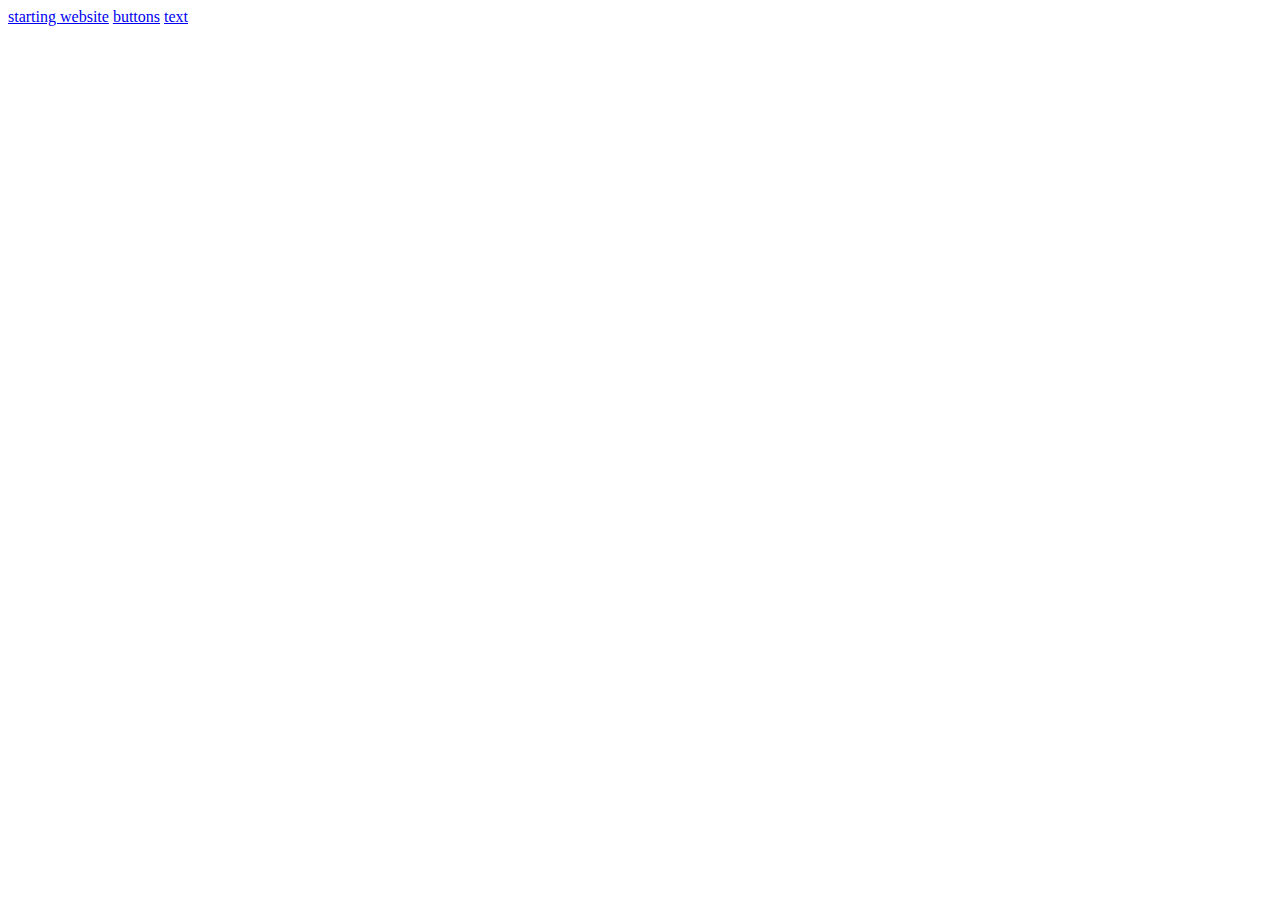
<file: index.html>
<!DOCTYPE html>
<html lang="en">
  <head>
    <meta charset="UTF-8" />
    <meta name="viewport" content="width=device-width, initial-scale=1.0" />
    <title>booyah</title>
  </head>
  <body>
    <a href="website.html">starting website</a>
    <a href="buttons.html">buttons</a>
    <a href="text.html">text</a>
  </body>
</html>
</file>
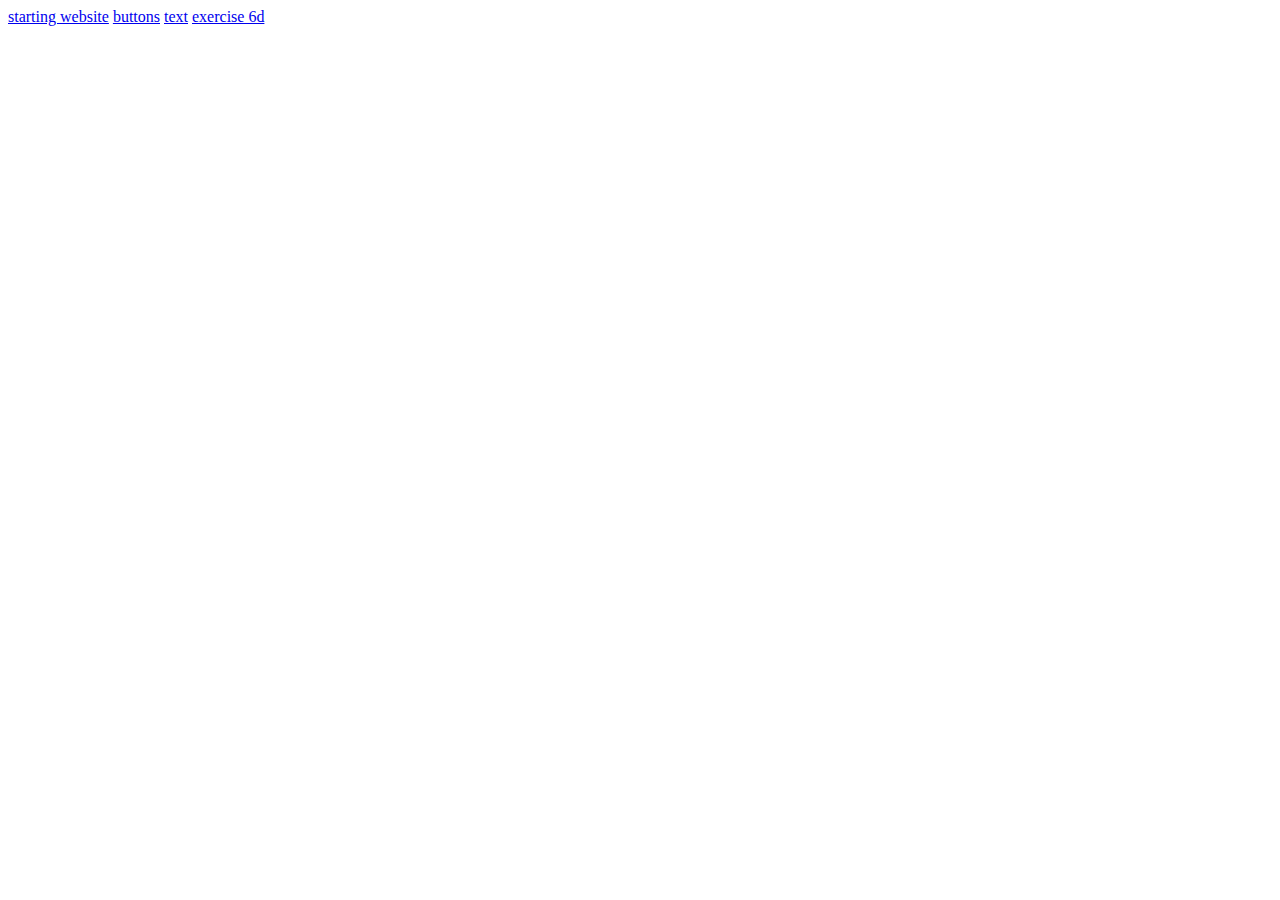
<file: intro-to-html/index.html>
<!DOCTYPE html>
<html lang="en">
  <head>
    <meta charset="UTF-8" />
    <meta name="viewport" content="width=device-width, initial-scale=1.0" />
    <title>booyah</title>
  </head>
  <body>
    <a href="website.html">starting website</a>
    <a href="buttons.html">buttons</a>
    <a href="text.html">text</a>
    <a href="text_6d.html">exercise 6d</a>
  </body>
</html>
</file>
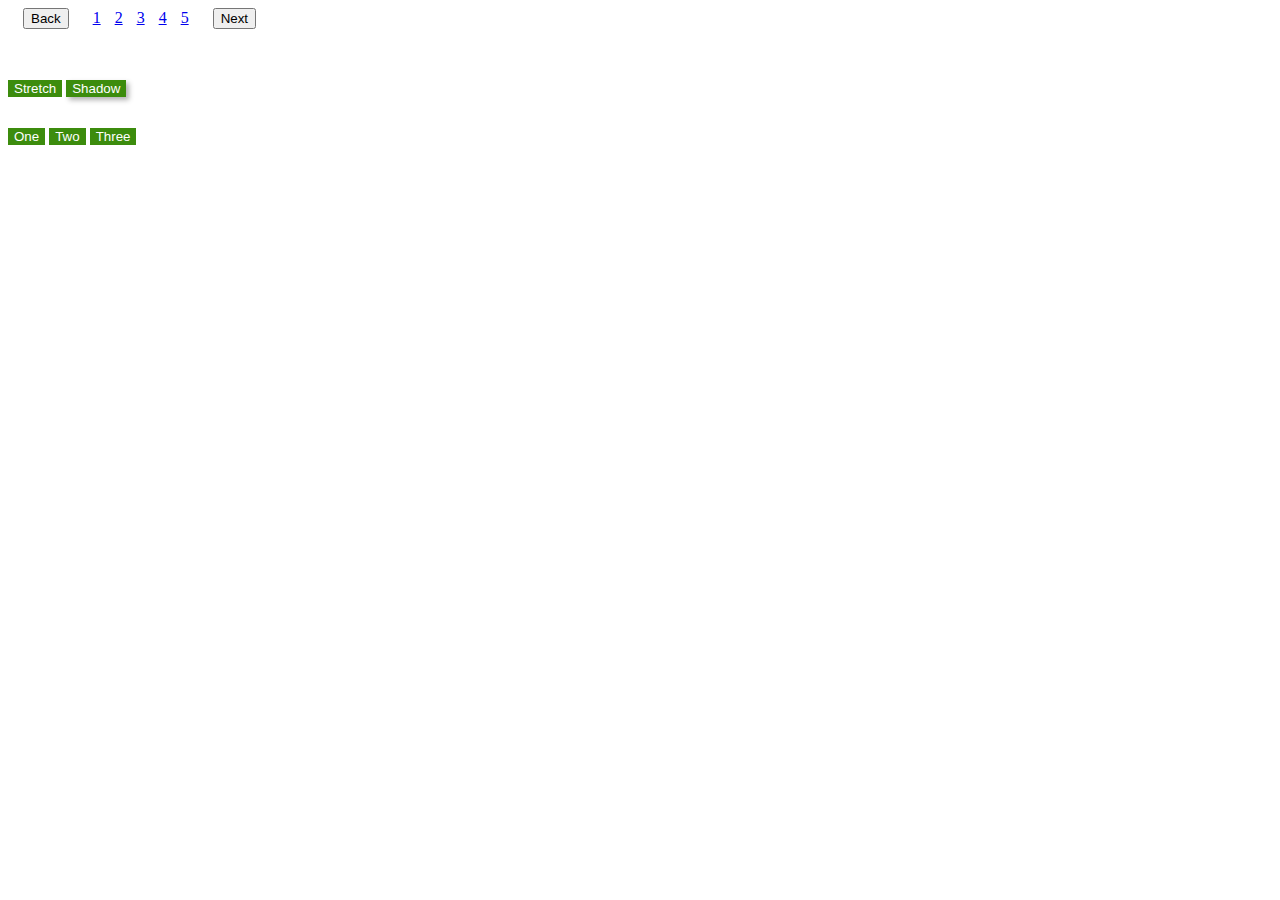
<file: buttons.html>
<!DOCTYPE html>
<html lang="en">
  <head>
    <meta charset="UTF-8" />
    <meta name="viewport" content="width=device-width, initial-scale=1.0" />
    <title>Buttons Practice</title>
    <link rel="stylesheet" href="buttons.css">
  </head>
  <body>
    <button class="back-next">Back</button>
    <a href="index.html">1</a>
    <a href="index.html">2</a>
    <a href="index.html">3</a>
    <a href="index.html">4</a>
    <a href="index.html">5</a>
    <button class="back-next">Next</button>

    <br />
    <button class="stretch">Stretch</button>
    <button class="shadow">Shadow</button>
    <br />
    <button class="number">One</button>
    <button class="number">Two</button>
    <button class="number">Three</button>
  </body>
</html>
</file>
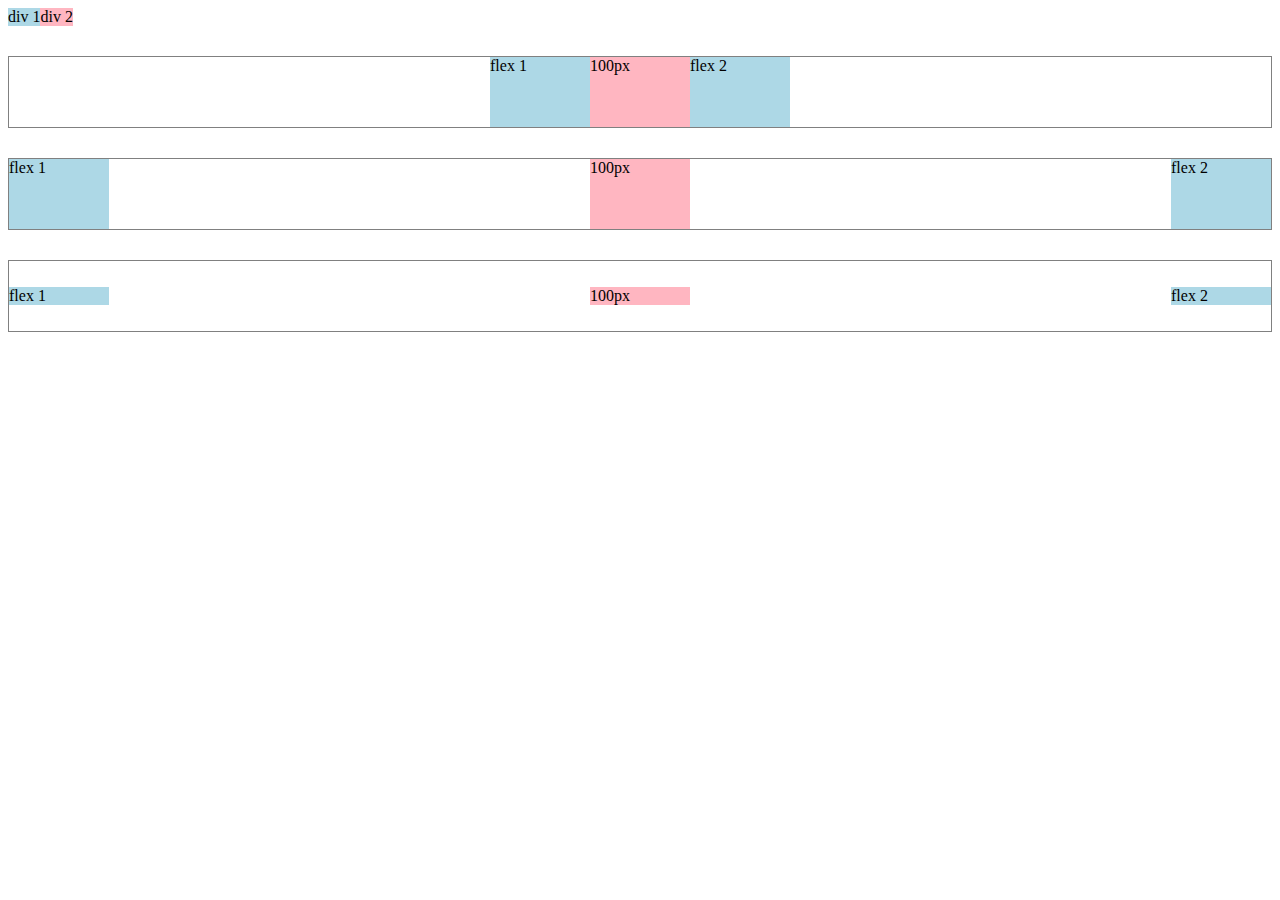
<file: flexbox.html>
<!DOCTYPE html>
<html lang="en">
  <head>
    <meta charset="UTF-8" />
    <meta name="viewport" content="width=device-width, initial-scale=1.0" />
    <title>Flexbox</title>
  </head>
  <body>
    <div style="display: flex; flex-direction: row">
      <div style="background-color: lightblue">div 1</div>
      <div style="background-color: lightpink">div 2</div>
    </div>
    <div
      style="
        display: flex;
        flex-direction: row;
        margin-top: 30px;
        height: 70px;
        border-width: 1px;
        border-style: solid;
        border-color: grey;
        justify-content: center;
      "
    >
      <div style="background-color: lightblue; width: 100px">flex 1</div>
      <div style="background-color: lightpink; width: 100px">100px</div>
      <div style="background-color: lightblue; width: 100px">flex 2</div>
    </div>
    <div
      style="
        display: flex;
        flex-direction: row;
        margin-top: 30px;
        height: 70px;
        border-width: 1px;
        border-style: solid;
        border-color: grey;
        justify-content: space-between;
      "
    >
      <div style="background-color: lightblue; width: 100px">flex 1</div>
      <div style="background-color: lightpink; width: 100px">100px</div>
      <div style="background-color: lightblue; width: 100px">flex 2</div>
    </div>
    <div
      style="
        display: flex;
        flex-direction: row;
        margin-top: 30px;
        height: 70px;
        border-width: 1px;
        border-style: solid;
        border-color: grey;
        justify-content: space-between;
        align-items: center;
      "
    >
      <div style="background-color: lightblue; width: 100px">flex 1</div>
      <div style="background-color: lightpink; width: 100px">100px</div>
      <div style="background-color: lightblue; width: 100px">flex 2</div>
    </div>
  </body>
</html>
</file>
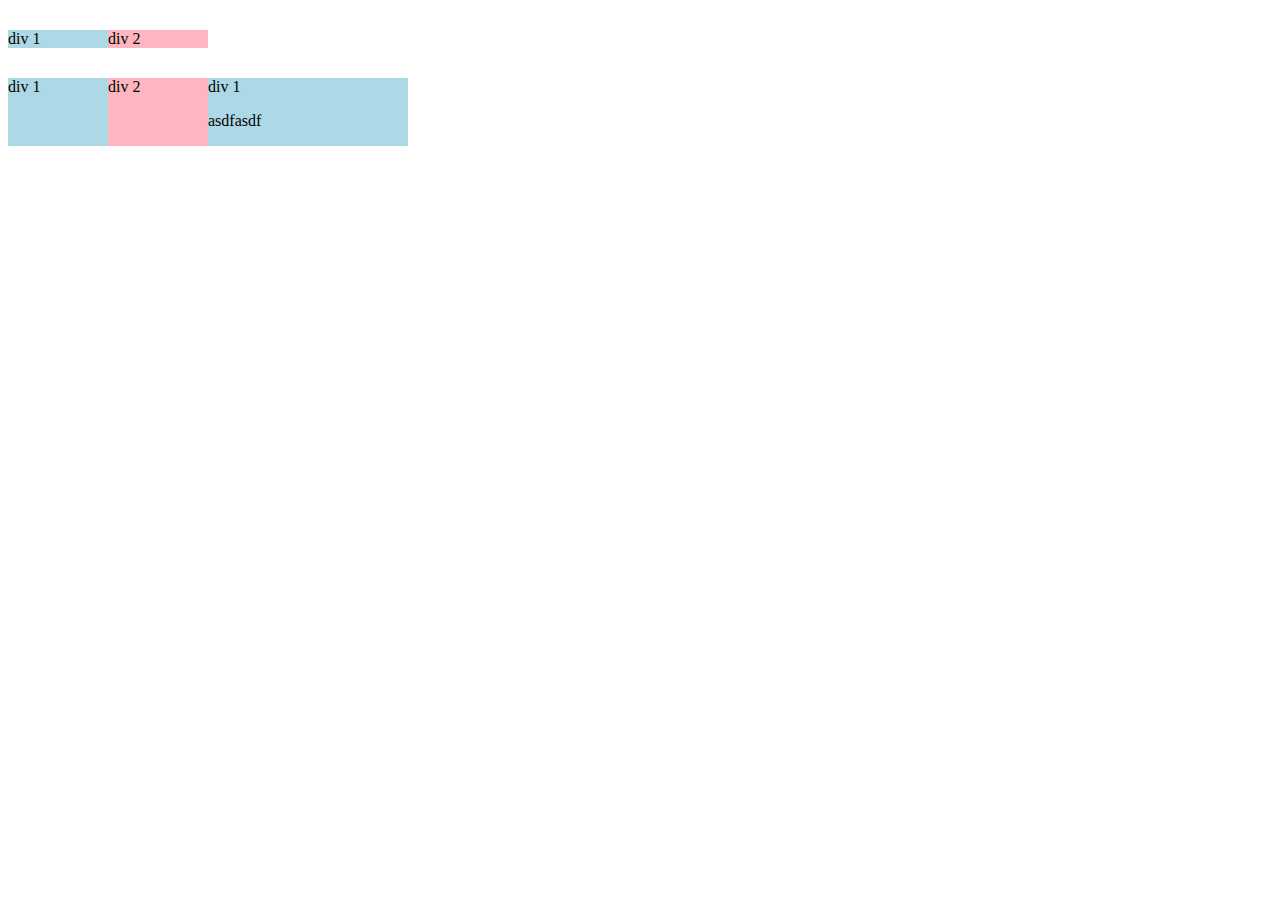
<file: grid.html>
<!DOCTYPE html>
<html lang="en">
  <head>
    <meta charset="UTF-8" />
    <meta name="viewport" content="width=device-width, initial-scale=1.0" />
    <title>Grid Practice</title>
  </head>
  <body>
    <div
      style="
        margin-top: 30px;
        display: grid;
        grid-template-columns: 100px 100px;
      "
    >
      <div style="background-color: lightblue">div 1</div>
      <div style="background-color: lightpink">div 2</div>
    </div>
    <div
      style="
        margin-top: 30px;
        display: grid;
        grid-template-columns: 100px 100px 200px;
      "
    >
      <div style="background-color: lightblue">
        div 1
      </div>
      <div style="background-color: lightpink">div 2</div>
      <div style="background-color: lightblue">
        div 1
        <p>asdfasdf</p>
      </div>
    </div>
  </body>
</html>
</file>
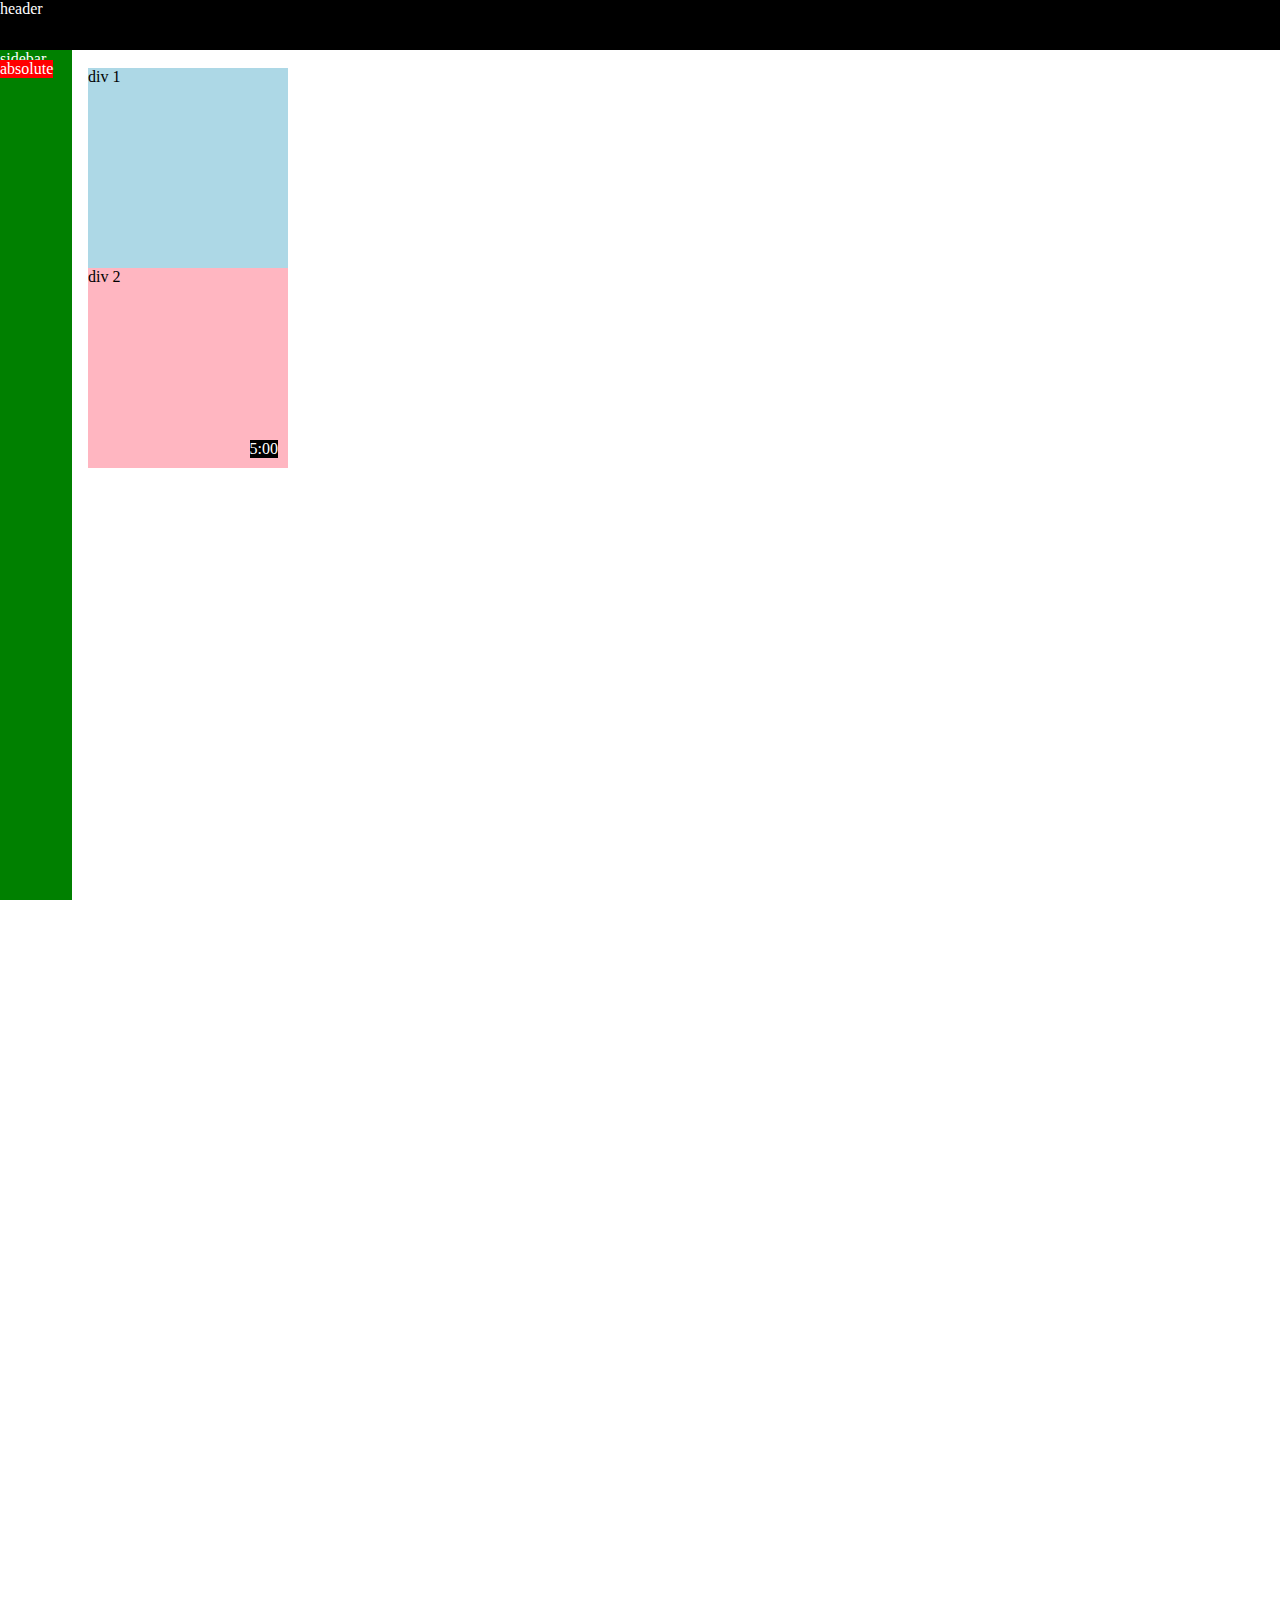
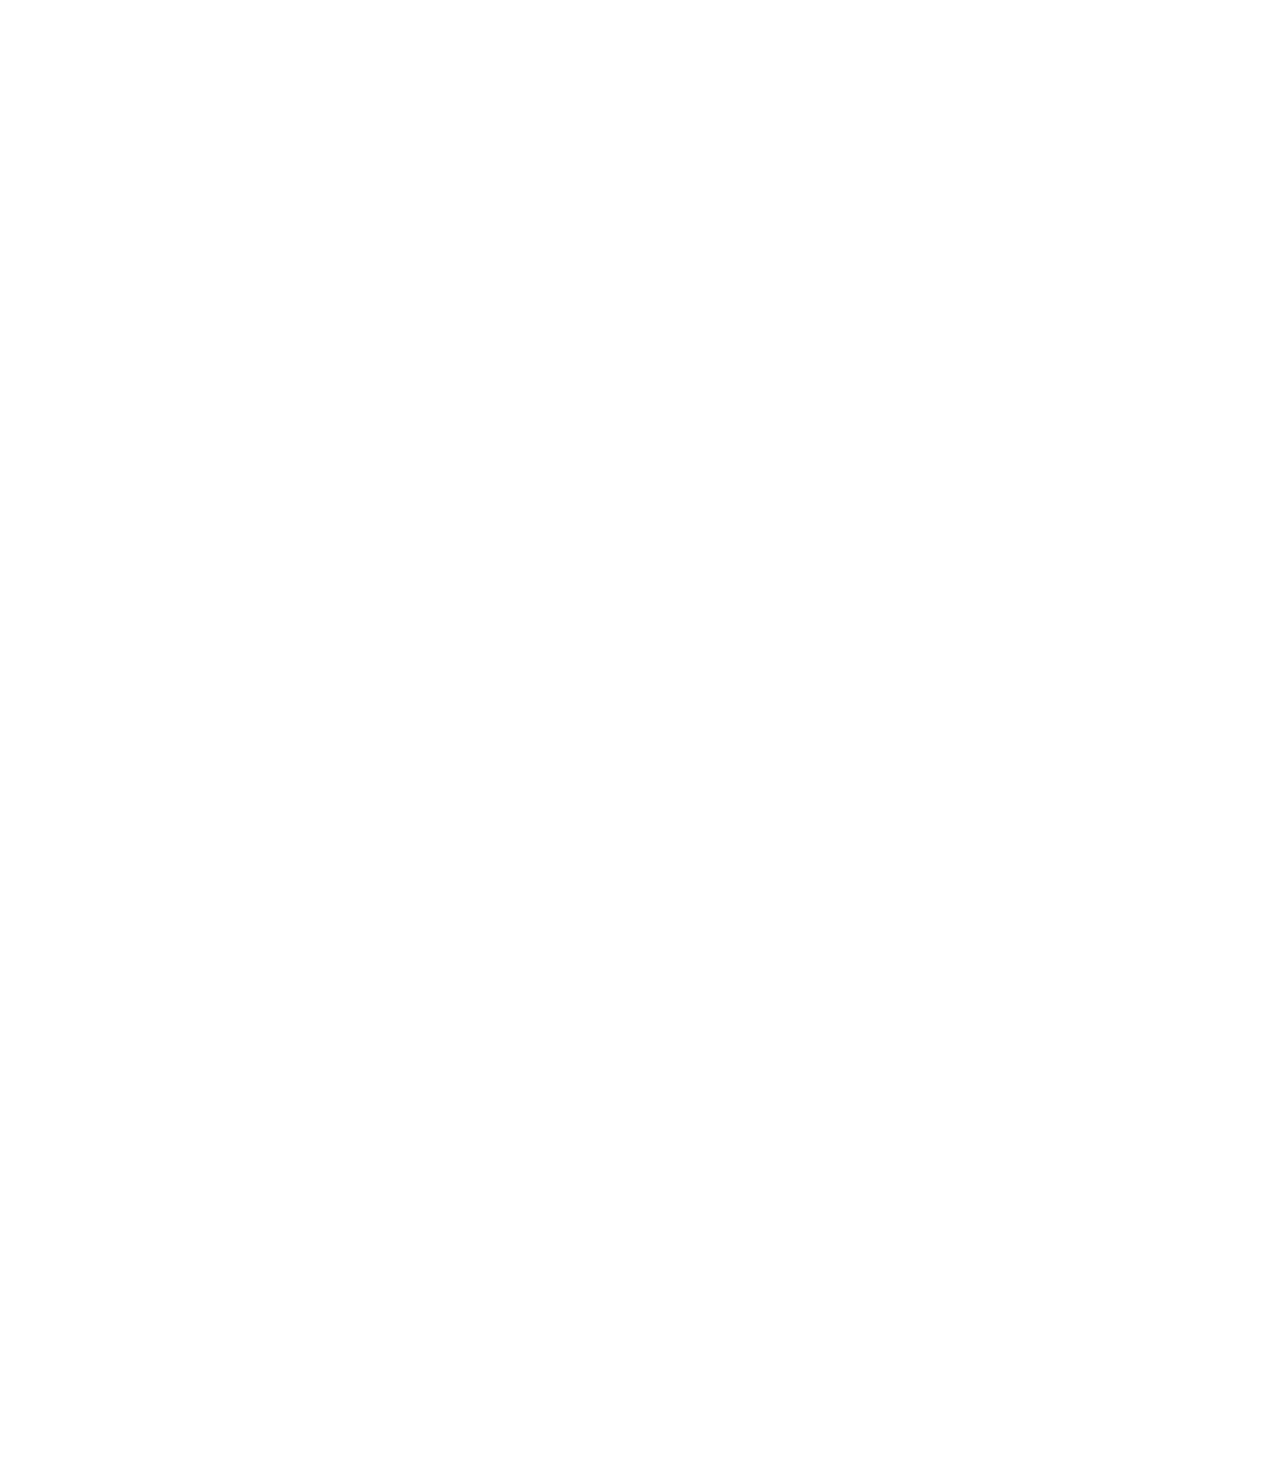
<file: position.html>
<!DOCTYPE html>
<html lang="en">
  <head>
    <meta charset="UTF-8" />
    <meta name="viewport" content="width=device-width, initial-scale=1.0" />
    <title>Position Practice</title>
  </head>
  <body style="height: 3000px; padding-top: 60px; padding-left: 80px">
    <div
      style="
        background-color: black;
        color: white;
        position: fixed;
        top: 0;
        left: 0;
        right: 0;
        height: 50px;
      "
    >
      header
    </div>
    <div
      style="
        background-color: green;
        color: white;
        position: fixed;
        left: 0;
        bottom: 0;
        top: 50px;
        width: 72px;
      "
    >
      sidebar
      <div
        style="
          position: absolute;
          background-color: red;
          color: white;
          top: 10px;
        "
      >
        absolute
      </div>
    </div>

    <div
      style="
        background-color: lightblue;
        height: 200px;
        width: 200px;
        position: static;
      "
    >
      div 1
    </div>
    <div
      style="
        background-color: lightpink;
        height: 200px;
        width: 200px;
        position: fixed;
      "
    >
      div 2
      <div
        style="
          position: absolute;
          background-color: black;
          color: white;
          right: 10px;
          bottom: 10px;
        "
      >
        5:00
      </div>
    </div>
  </body>
</html>
</file>
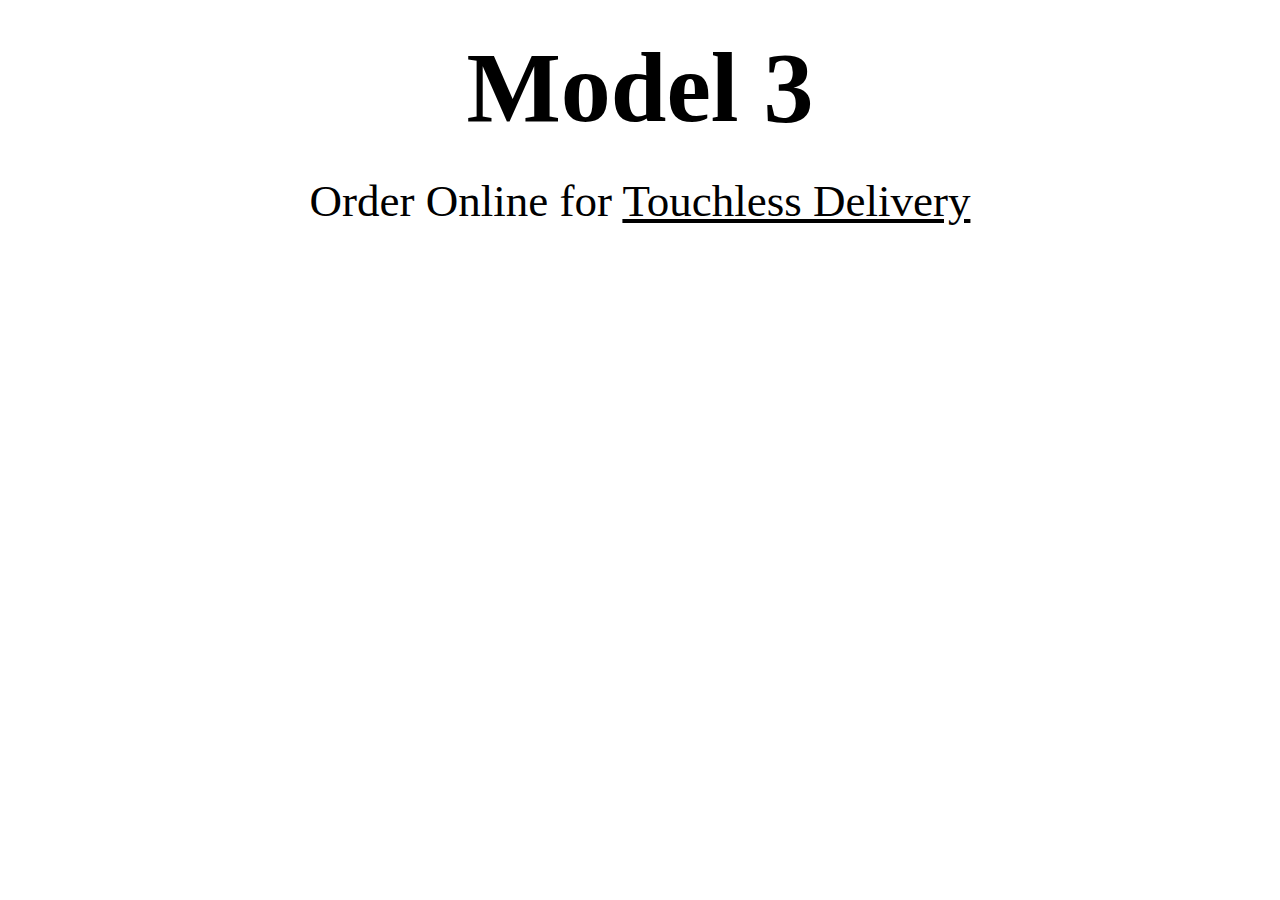
<file: text_6d.html>
<!DOCTYPE html>
<html>
  <head>
    <title>Lessons 6 Exercise d</title>
    <link rel="preconnect" href="https://fonts.googleapis.com" />
    <link rel="preconnect" href="https://fonts.gstatic.com" crossorigin />
    <link
      href="https://fonts.googleapis.com/css2?family=Montserrat:ital,wght@0,100..900;1,100..900&display=swap"
      rel="stylesheet"
    />
    <link rel="stylesheet" href="6d.css" />
  </head>
  <body>
    <p class="title">Model 3</p>
    <p class="option">
      Order Online for
      <span class="touchless-delivery">Touchless Delivery</span>
    </p>
  </body>
</html>
</file>
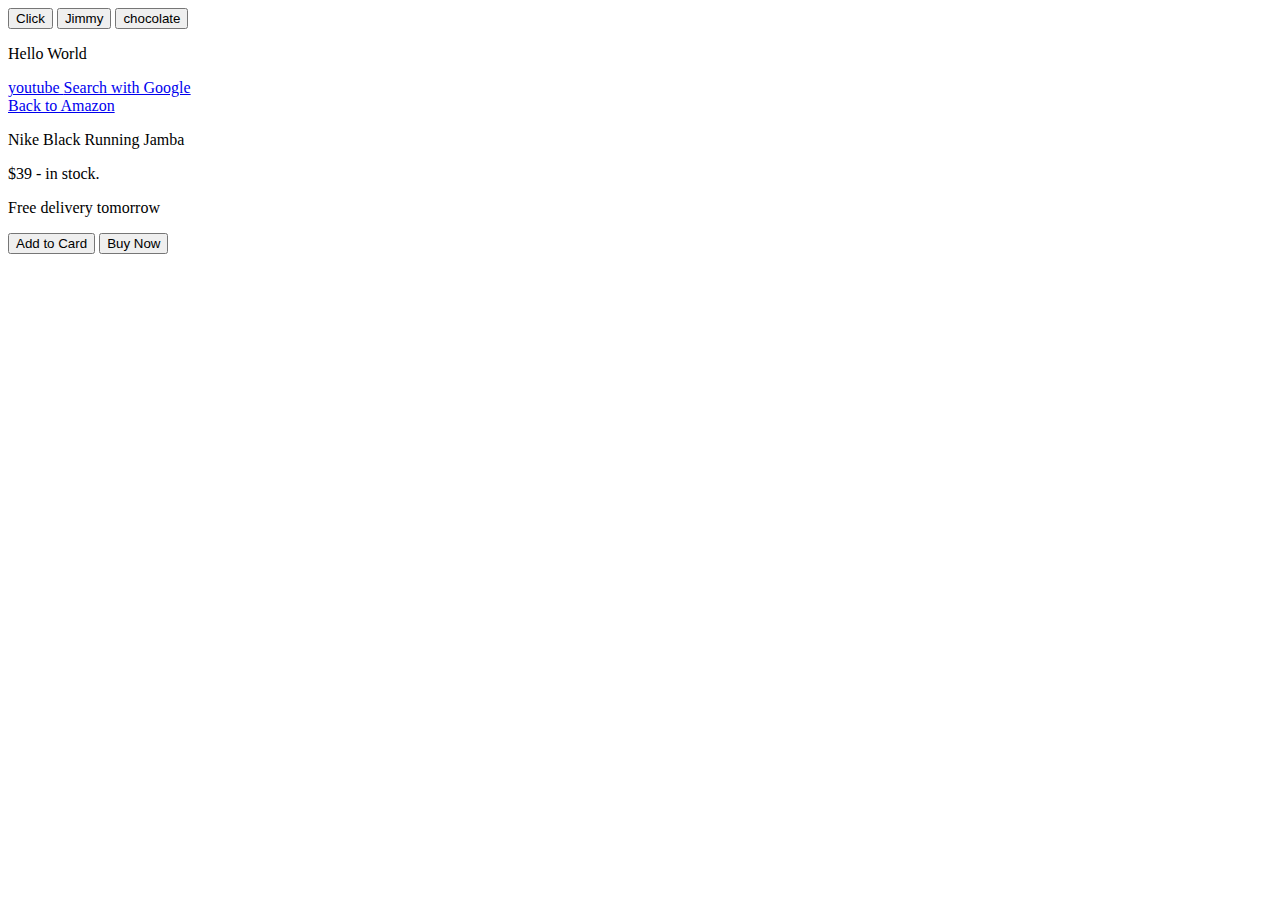
<file: website.html>
<!DOCTYPE html>
<html>
  <head>
    <title>First Website</title>
  </head>

  <body>
    <button>Click</button>
    <button>Jimmy</button>
    <button>chocolate</button>
    <p>Hello World</p>
    <a href="https://youtube.com" target="_blank"> youtube </a>
    <a href="https://google.com" target="_blank">Search with Google</a>

    <br />
    <a href="https://relentless.com">Back to Amazon</a>
    <p>Nike Black Running Jamba</p>
    <p>$39 - in stock.</p>
    <p>Free delivery tomorrow</p>
    <button>Add to Card</button>
    <button>Buy Now</button>
  </body>
</html>
</file>
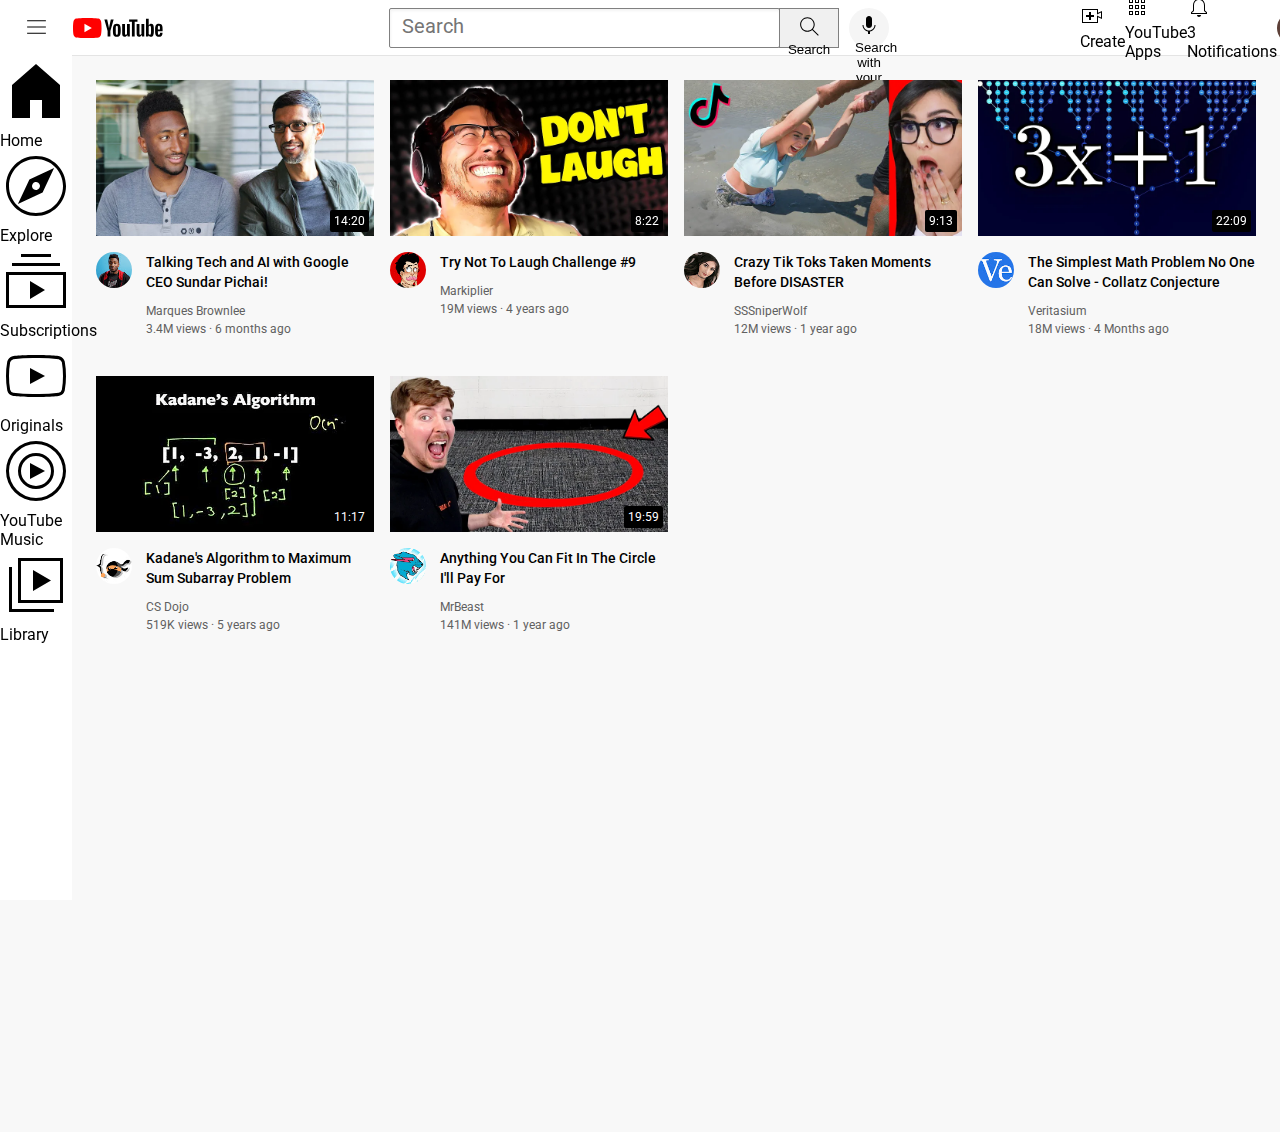
<file: youtube.html>
<!DOCTYPE html>
<html lang="en">
  <head>
    <meta charset="UTF-8" />
    <meta name="viewport" content="width=device-width, initial-scale=1.0" />
    <link rel="preconnect" href="https://fonts.googleapis.com" />
    <link rel="preconnect" href="https://fonts.gstatic.com" crossorigin />
    <link
      href="https://fonts.googleapis.com/css2?family=Roboto:ital,wght@0,100..900;1,100..900&display=swap"
      rel="stylesheet"
    />
    <link rel="stylesheet" href="/styles/general.css" />
    <link rel="stylesheet" href="/styles/header.css" />
    <link rel="stylesheet" href="/styles/video.css" />
    <link rel="stylesheet" href="/styles/sidebar.css" />

    <title>Supersimpledev Youtube</title>
  </head>
  <body>
    <div class="header">
      <div class="left-section">
        <img class="hamburger-menu" src="icons/hamburger-menu.svg" alt="" />
        <img class="youtube-logo" src="icons/youtube-logo.svg" alt="" />
      </div>
      <div class="middle-section">
        <input class="search-bar" type="text" placeholder="Search" />
        <button class="search-button">
          <img class="search-icon" src="icons/search.svg" alt="" />
          <div class="tooltip">Search</div>
        </button>
        <button class="voice-search-button">
          <img
            class="voice-search-icon"
            src="icons/voice-search-icon.svg"
            alt=""
          />
          <div class="tooltip">Search with your voice</div>
        </button>
      </div>
      <div class="right-section">
        <div class="upload-icon-container">
          <img class="upload-icon" src="icons/upload.svg" alt="" />
          <div class="tooltip">Create</div>
        </div>
        <div class="youtube-apps-icon-container">
          <img class="youtube-apps-icon" src="icons/youtube-apps.svg" alt="" />
          <div class="tooltip">YouTube Apps</div>
        </div>

        <div class="notifications-icon-container">
          <img
            class="notifications-icon"
            src="icons/notifications.svg"
            alt=""
          />
          <div class="notifications-count">3</div>
          <div class="tooltip">Notifications</div>
        </div>
        <img
          class="current-user-picture"
          src="channel-pictures/my-channel.jpg"
          alt=""
        />
      </div>
    </div>
    <div class="sidebar">
      <div class="sidebar-link">
        <img src="icons/home.svg" alt="" />
        <div>Home</div>
      </div>
      <div class="sidebar-link">
        <img src="icons/explore.svg" alt="" />
        <div>Explore</div>
      </div>
      <div class="sidebar-link">
        <img src="icons/subscriptions.svg" alt="" />
        <div>Subscriptions</div>
      </div>
      <div class="sidebar-link">
        <img src="icons/originals.svg" alt="" />
        <div>Originals</div>
      </div>
      <div class="sidebar-link">
        <img src="icons/youtube-music.svg" alt="" />
        <div>YouTube Music</div>
      </div>
      <div class="sidebar-link">
        <img src="icons/library.svg" alt="" />
        <div>Library</div>
      </div>
    </div>

    <div class="video-grid">
      <div class="video-preview">
        <div class="thumbnail-row">
          <img class="thumbnail" src="thumbnails/thumbnail-1.webp" />
          <div class="video-time">14:20</div>
        </div>
        <div class="video-info-grid">
          <div class="channel-picture">
            <img
              class="profile-picture"
              src="channel-pictures/channel-1.jpeg"
            />
          </div>
          <div class="video-info">
            <p class="video-title">
              Talking Tech and AI with Google CEO Sundar Pichai!
            </p>
            <p class="video-author">Marques Brownlee</p>
            <p class="video-stats">3.4M views &#183; 6 months ago</p>
          </div>
        </div>
      </div>

      <div class="video-preview">
        <div class="thumbnail-row">
          <img class="thumbnail" src="thumbnails/thumbnail-2.webp" />
          <div class="video-time">8:22</div>
        </div>
        <div class="video-info-grid">
          <div class="channel-picture">
            <img
              class="profile-picture"
              src="channel-pictures/channel-2.jpeg"
            />
          </div>
          <div class="video-info">
            <p class="video-title">Try Not To Laugh Challenge #9</p>
            <p class="video-author">Markiplier</p>
            <p class="video-stats">19M views &#183; 4 years ago</p>
          </div>
        </div>
      </div>

      <div class="video-preview">
        <div class="thumbnail-row">
          <img class="thumbnail" src="thumbnails/thumbnail-3.webp" />
          <div class="video-time">9:13</div>
        </div>
        <div class="video-info-grid">
          <div class="channel-picture">
            <img
              class="profile-picture"
              src="channel-pictures/channel-3.jpeg"
            />
          </div>
          <div class="video-info">
            <p class="video-title">
              Crazy Tik Toks Taken Moments Before DISASTER
            </p>
            <p class="video-author">SSSniperWolf</p>
            <p class="video-stats">12M views &#183; 1 year ago</p>
          </div>
        </div>
      </div>

      <div class="video-preview">
        <div class="thumbnail-row">
          <img class="thumbnail" src="thumbnails/thumbnail-4.webp" alt="" />
          <div class="video-time">22:09</div>
        </div>
        <div class="video-info-grid">
          <div class="channel-picture">
            <img
              class="profile-picture"
              src="channel-pictures/channel-4.jpeg"
              alt=""
            />
          </div>
          <div class="video-info">
            <p class="video-title">
              The Simplest Math Problem No One Can Solve - Collatz Conjecture
            </p>
            <p class="video-author">Veritasium</p>
            <p class="video-stats">18M views &#183; 4 Months ago</p>
          </div>
        </div>
      </div>

      <div class="video-preview">
        <div class="thumbnail-row">
          <img class="thumbnail" src="thumbnails/thumbnail-5.webp" alt="" />
          <div class="video-time">11:17</div>
        </div>
        <div class="video-info-grid">
          <div class="channel-picture">
            <img
              class="profile-picture"
              src="channel-pictures/channel-5.jpeg"
              alt=""
            />
          </div>
          <div class="video-info">
            <p class="video-title">
              Kadane's Algorithm to Maximum Sum Subarray Problem
            </p>
            <p class="video-author">CS Dojo</p>
            <p class="video-stats">519K views &#183; 5 years ago</p>
          </div>
        </div>
      </div>

      <div class="video-preview">
        <div class="thumbnail-row">
          <img class="thumbnail" src="thumbnails/thumbnail-6.webp" alt="" />
          <div class="video-time">19:59</div>
        </div>
        <div class="video-info-grid">
          <div class="channel-picture">
            <img
              class="profile-picture"
              src="channel-pictures/channel-6.jpeg"
              alt=""
            />
          </div>
          <div class="video-info">
            <p class="video-title">
              Anything You Can Fit In The Circle I'll Pay For
            </p>
            <p class="video-author">MrBeast</p>
            <p class="video-stats">141M views &#183; 1 year ago</p>
          </div>
        </div>
      </div>
    </div>
  </body>
</html>
</file>
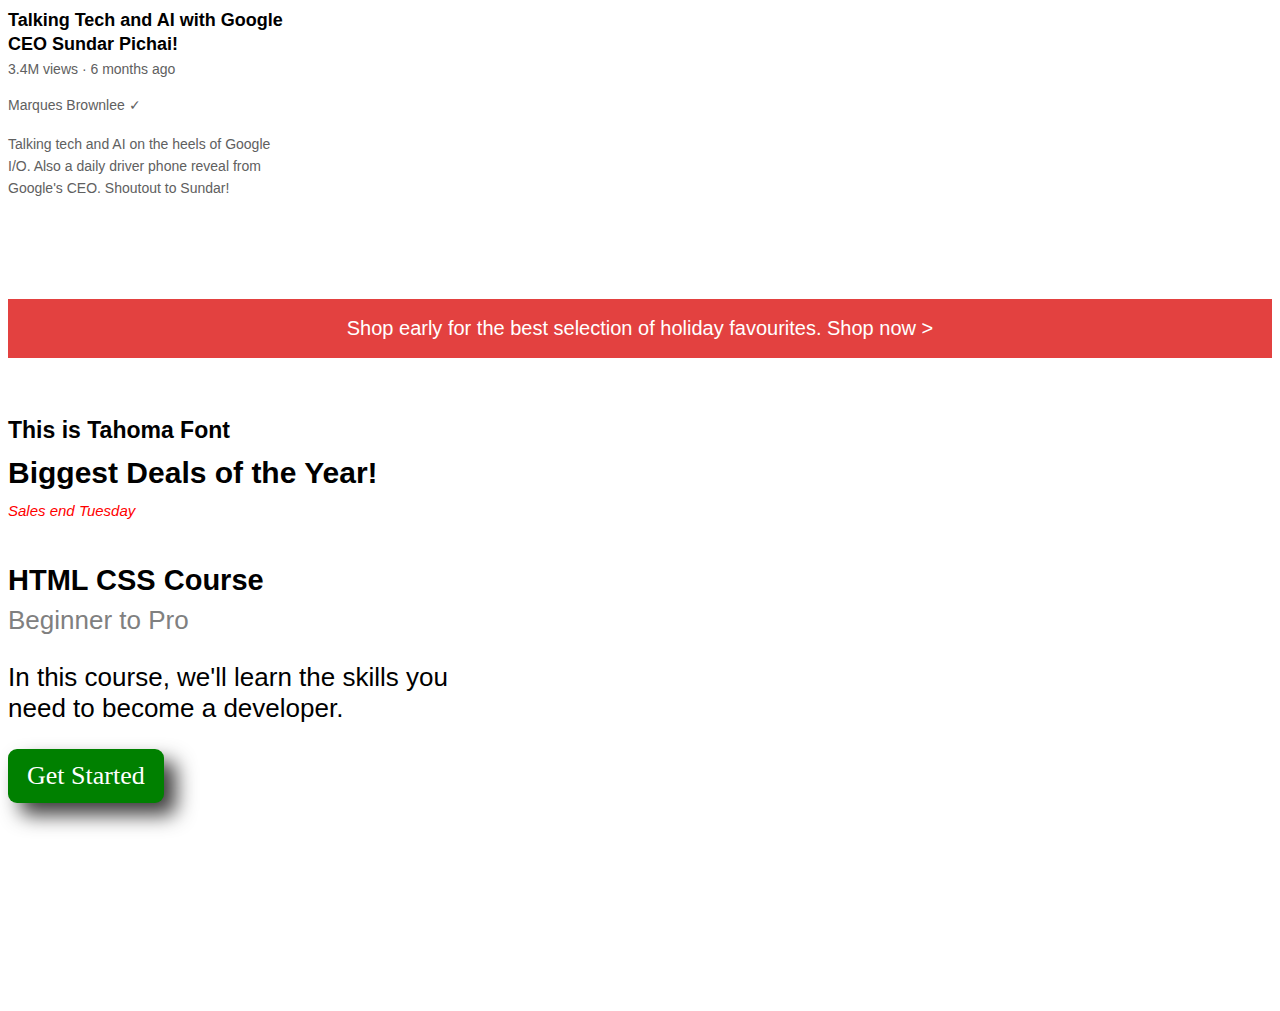
<file: intro-to-html/text.html>
<!DOCTYPE html>
<html lang="en">
  <head>
    <meta charset="UTF-8" />
    <meta name="viewport" content="width=device-width, initial-scale=1.0" />
    <title>Text Exercises</title>
    <link rel="stylesheet" href="text.css" />
  </head>
  <body>
    <p class="video-title">
      Talking Tech and AI with Google CEO Sundar Pichai!
    </p>
    <p class="video-stats">3.4M views &#183; 6 months ago</p>
    <p class="video-author">Marques Brownlee &#10003;</p>
    <p class="video-description">
      Talking tech and AI on the heels of Google I/O. Also a daily driver phone
      reveal from Google's CEO. Shoutout to Sundar!
    </p>
    <p class="apple-text">
      Shop early for the best selection of holiday favourites.
      <span class="span-example">Shop now &gt;</span>
    </p>

    <p class="Tahoma">This is Tahoma Font</p>
    <p class="deals">Biggest Deals of the Year!</p>
    <p class="tuesday">Sales end Tuesday</p>

    <p class="course-title">HTML CSS Course</p>
    <p class="course-tagline">Beginner to Pro</p>
    <p class="course-description">
      In this course, we'll learn the skills you need to become a developer.
    </p>
    <button class="get-started">Get Started</button>
  </body>
</html>
</file>
<file: buttons.css>
.back-next {
    margin-left: 15px;
    margin-right: 15px;
    margin-bottom: 50px;
  }
  a {
    margin-left: 5px;
    margin-right: 5px;
  }
  .stretch,
  .shadow,
  .number {
    background-color: rgb(60, 140, 13);
    color: white;
    border: none;
    transition: padding 0.5s;
    margin-bottom: 30px;
    cursor: pointer;
  }
  .shadow {
    box-shadow: 3px 3px 5px rgba(0, 0, 0, 0.3);
  }
  .shadow:active {
    box-shadow: none;
    margin-top: 3px;
    margin-left: 3px;
  }
  .stretch:hover {
    padding: 5%;
  }
  .number:hover {
    padding-left: 14px;
    padding-right: 14px;
  }
</file>
<file: 6d.css>
.title {
    font-family: Monserrat;
    font-size: 100px;
    margin: 30px;
    font-weight: bold;
    text-align: center;
}
.option {
    font-family: Monserrat;
    font-size: 45px;
    margin: 20px;
    text-align: center;
}
.touchless-delivery {
    text-decoration: underline;
    cursor: pointer;
}
</file>
<file: styles/general.css>
p {
    font-family: Roboto;
    margin-top: 0;
    margin-bottom: 0;
  }

body {
    margin: 0;
    padding-top: 80px;
    padding-left: 96px;
    padding-right: 24px;
    background-color: rgb(248,248,248);
    padding-bottom: 500px;
    font-family: Roboto, Arial;
}
/* this is a comment */
</file>
<file: styles/header.css>
.header {
    height: 55px;
    display: flex;
    flex-direction: row;
    justify-content: space-between;
    position: fixed;
    top: 0;
    left: 0;
    right: 0;

    background-color: white;
    border-bottom-width: 1px;
    border-bottom-style: solid;
    border-bottom-color: rgb(228,228,228)
    
}
.left-section {
    display: flex;
    align-items: center;
}

.hamburger-menu {
    height: 25px;
    margin-left: 24px;
    margin-right: 24px;
}

.youtube-logo {
    height: 20px;
}
.middle-section {
    flex: 1;
    margin-left: 70px;
    margin-right: 35px;
    max-width: 500px;
    display: flex;
    align-items: center;
}
.search-bar {
    flex: 1;
    height: 36px;
    padding-left: 12px;
    font-size: 16px;
    border-width: 1px;
    border-style: solid;
    border-color: grey;
    border-radius: 2px;
    box-shadow: inset 1px 2px 3px rgba(0,0,0,0.05);
    width: 0;
  }

.search-bar::placeholder {
    font-family: Roboto,Arial;
    font-size: 20px;
    
}
.search-button {
    height: 40px;
    width: 60px;
    background-color: rgb(240,240,240);
    border-width: 1px;
    border-style: solid;
    border-color: grey;
    margin-left: -1px;
    margin-right: 10px;
}

.voice-search-button {
    height: 40px;
    width: 40px;
    border-radius: 20px;
    border: none;
    background-color: rgb(245,245,245);
}
.search-icon {
    height: 25px;
    margin-top: 4px;
}

.voice-search-icon {
    height:24px;
    margin-top: 4px;
    
}
.right-section {
    width: 180px;
    margin-right: 20px;
    display: flex;
    align-items: center;
    justify-content: space-between;
    flex-shrink: 0;
}
.upload-icon {
    height: 24px;
}
.youtube-apps-icon {
    height: 24px;
}
.notifications-icon {
    height: 24px;
}
.current-user-picture {
    height: 32px;
    border-radius: 50%;
}
</file>
<file: styles/video.css>
.video-grid {
    display: grid;
    grid-template-columns: 1fr 1fr 1fr;
    column-gap: 16px;
    row-gap: 40px;
  
  }

  @media (max-width:750px) {
    .video-grid {
      grid-template-columns: 1fr 1fr;
    }
  }
  @media (min-width: 751px) and (max-width:999px) {
    .video-grid {
      grid-template-columns: 1fr 1fr;
    }
  }
  @media (min-width: 1000px) {
    .video-grid {
      grid-template-columns: 1fr 1fr 1fr 1fr;
    }
  }

  .thumbnail-row {
    margin-bottom: 12px;
    position:relative;
  }
  .thumbnail {
    width: 100%;
  }
  .video-info-grid {
    display: grid;
    grid-template-columns: 50px 1fr;
  }

  .profile-picture {
    width: 36px;
    border-radius: 50px;
  }
  .video-title {
    font-weight: 500;
    font-size: 14px;
    margin-top: 0;
    line-height: 20px;
    margin-bottom: 12px;
  }
  .video-author {
    margin-bottom: 4px;
  }
  .video-author,
  .video-stats {
    color: rgb(96, 96, 96);
    font-size: 12px;
  }
  .video-time {
    background-color: black;
    color: white;
    font-size: 12px;
    font-weight:500px;
    padding: 4px;
    border-radius: 2px;
    position: absolute;
    bottom: 8px;
    right: 5px;
  }
</file>
<file: styles/sidebar.css>
.sidebar {
    position: fixed;
    left: 0;
    bottom: 0;
    top: 55px;
    background-color: white;
    width: 72px;
}
</file>
<file: intro-to-html/text.css>
p {
    font-family: Arial;
    margin-top: 0;
    margin-bottom: 0;
  }
  .video-title {
    font-weight: bold;
    font-size: 18px;
    width: 280px;
    line-height: 24px;
    margin-bottom: 5px;
  }
  .video-stats {
    font-size: 14px;
    color: rgb(96, 96, 96);
    margin-bottom: 20px;
  }
  .video-author {
    color: rgb(96, 96, 96);
    font-size: 14px;
    margin-bottom: 20px;
  }
  .video-description {
    font-size: 14px;
    color: rgb(96, 96, 96);
    width: 280px;
    line-height: 22px;
    margin-bottom: 100px;
  }
  .apple-text {
    margin-bottom: 59px;
    font-size: 20px;
    background-color: rgb(227, 65, 64);
    color: rgb(255, 255, 255);
    text-align: center;
    padding-top: 18px;
    padding-bottom: 18px;
  }
  .span-example {
    cursor: pointer;
  }
  .span-example:hover {
    text-decoration: underline;
  }
  .Tahoma {
    font-family: Verdana, Geneva, Tahoma, sans-serif;
    font-weight: bold;
    font-size: 23px;
    margin-bottom: 12px;
  }
  .deals {
    font-family: Arial;
    font-size: 30px;
    font-weight: bold;
  }
  .tuesday {
    color: red;
    font-style: italic;
    font-size: 15px;
    margin-top: 12px;
  }
  .course-title {
    font-family: Verdana, Geneva, Tahoma, sans-serif;
    font-weight: bold;
    font-size: 29px;
    margin-top: 45px;
  }
  .course-tagline {
    color: grey;
    font-family: Verdana, Geneva, Tahoma, sans-serif;
    font-size: 26px;
    margin-top: 8px;
    margin-bottom: 26px;
  }
  .course-description {
    font-family: Verdana, Geneva, Tahoma, sans-serif;
    font-size: 26px;
    width: 458px;
    margin-bottom: 25px;
  }
  .get-started {
    font-family: Verdana;
    font-size: 26px;
    color: white;
    background-color: green;
    border: none;
    border-radius: 9px;
    padding-top: 12px;
    padding-bottom: 12px;
    padding-left: 19px;
    padding-right: 19px;
    margin-bottom: 200px;
    box-shadow: 12px 12px 20px rgb(62, 61, 61);
  }
  .get-started:active {
    margin-left: 12px;
    margin-top: 12px;
    box-shadow: none;
  }
</file>
